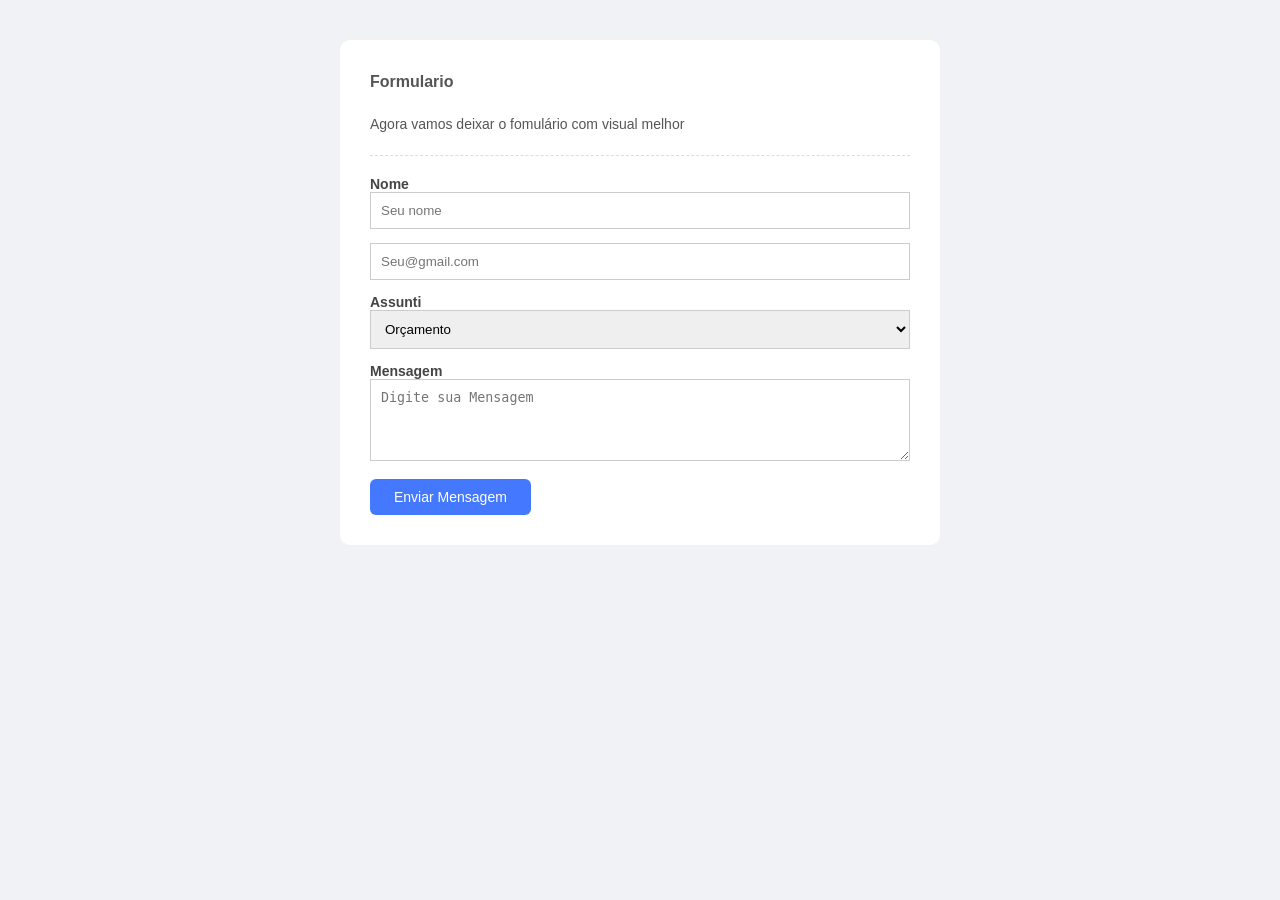
<file: index.html>
<!DOCTYPE html>
<html lang="pt-br">
<head>
    <meta charset="UTF-8">
    <meta name="viewport" content="width=device-width, initial-scale=1.0">
    <link rel="stylesheet" href="estilo.CSS">
    <title>Document</title>
</head>
<body>
    <div class="card">
            <h2>Formulario</h2>
    
    <p>Agora vamos deixar o fomulário com visual melhor</p>
<hr>

    <form>
         <label>Nome</label>
         <input type="text" placeholder="Seu nome">
         <label E-mail></label>
         <input type="email" placeholder="Seu@gmail.com" >
         <label>Assunti</label>
         <select>
            <option>Orçamento</option>
            <option>Duvida</option>
            <option>outro</option>
         </select>
         <label>Mensagem</label>
         <textarea rows="4" placeholder="Digite sua Mensagem"></textarea>
         <button type="submit" >Enviar Mensagem</button>
    </form>
    </div>
</body>
</html>
</file>
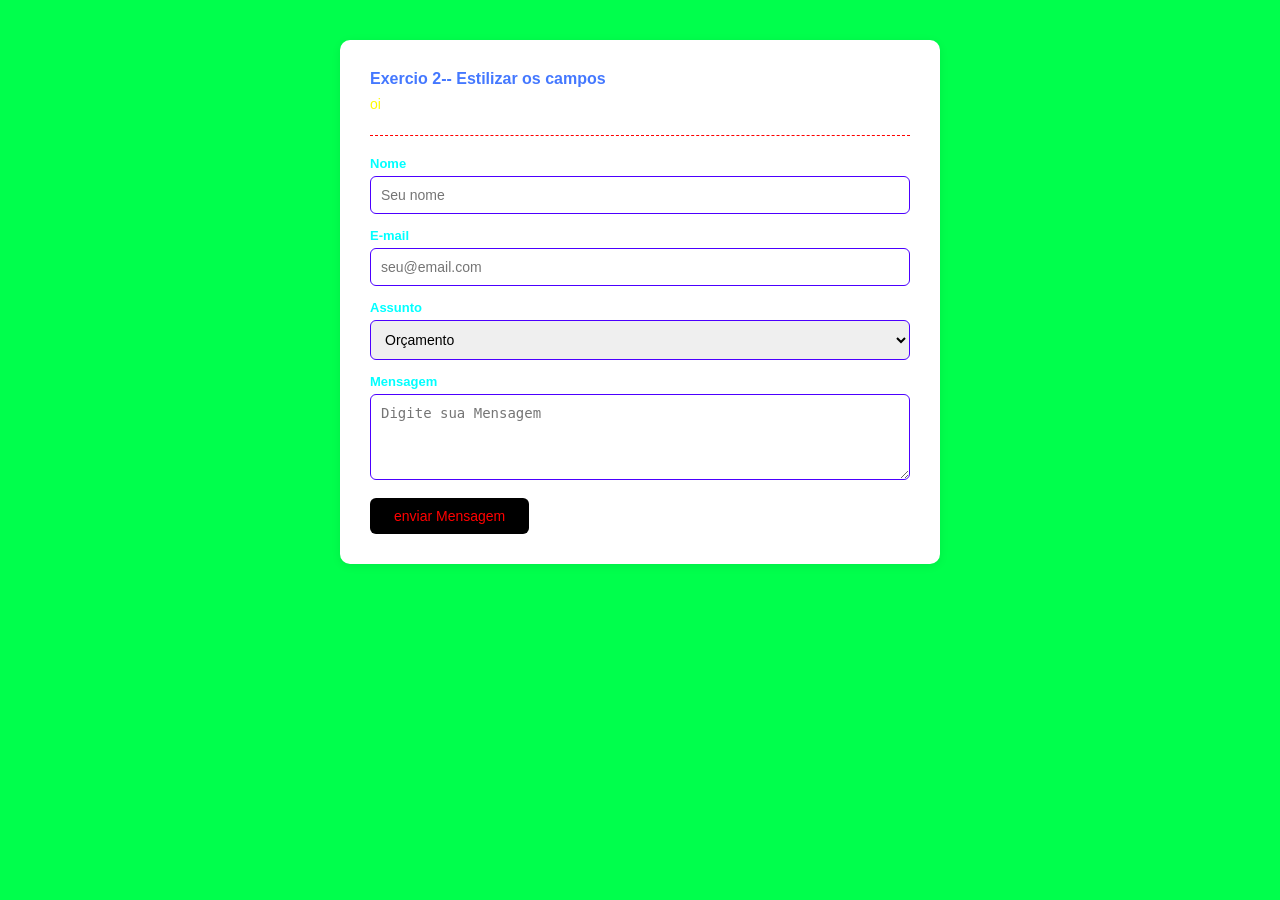
<file: exer01.html>
<!DOCTYPE html>
<html lang="pt-br">
<head>
    <meta charset="UTF-8">
    <meta name="viewport" content="width=device-width, initial-scale=1.0">
    <title>Document</title>
    <style>
        *{
            margin: 0;
            padding: 0;
            box-sizing: border-box;
        }
        body{
            font-family: Arial, Helvetica, sans-serif;
            background-color: #00ff4c;
            padding: 40px 20px;
        }
        .card{
            background-color: #ffffff;
            border-radius: 10px;
            padding: 30px;
            max-width: 600px;
            margin: 0 auto;
            box-shadow: 0 2px 10px rgba(0, 0, 0, 0.08);
        }
        h2{
            font-size: 16px;
            color: #4478ff;
            margin-bottom: 6px;
        }
        p{
            font-size: 14px;
            color: #fffb00;
            margin-bottom: 20px;
            line-height: 1.5;
        }
        hr{
            border: none;
            border-top: 1px dashed #ff0000;
            margin-bottom: 20px;

        }
      label{
        display: block;
        font-size: 13px;
        font-weight: bold;
        margin-bottom: 5px;
        color: aqua;
      }
      input,
      select,
      textarea{
        width: 100%;
        padding: 10px;
        margin-bottom: 14px;
        border: 1px solid #4c00ff;
        border-radius: 6px;
        font-size: 14px;
      }
      button{
        background-color: black;
        color: red;
        border: none;
        padding: 10px 24px;
       border-radius: 6px;
       font-size: 14px;
       cursor: pointer;
      }
      button:hover{
        background-color: antiquewhite;
      }
    </style>
</head>
<body>
    <div class="card">
         <h2>Exercio 2-- Estilizar os campos</h2>
         <p>oi</p>
         <hr>
         <form>
            <label>Nome</label>
            <input type="text" placeholder="Seu nome">

            <label>E-mail</label>
            <input type="text" placeholder="seu@email.com">

            <label>Assunto</label>
            <select>
                <option>Orçamento</option>
                <optio>Duvida</option>
                    <optio>outro</option>
            </select>

            <label>Mensagem</label>
            <textarea rows="4" placeholder="Digite sua Mensagem"></textarea>

            <button type="submit">enviar Mensagem</button>

         </form>
    </div>
</body>
</html>
</file>
<file: estilo.CSS>
*{
    margin: 0;
    padding: 0;
    box-sizing: border-box;

}
body{
    font-family: Arial, Helvetica, sans-serif;
    background-color: #f0f2f5;
    padding: 40px 20px;
}

.card{
    background-color: #fff;
    border-radius: 10px;
    padding: 30px;
    max-width: 600px;
    margin: 0 auto;
    box-shadow: 0 2px 10px rgba(0, 0 ,0 , 0.008);
}
h2{
    font-size: 16px;
    color: #555;
    margin-bottom: 20px;
    line-height: 1.5;
}

p{
    font-size: 14px;
    color: #555;
    margin-bottom: 20px;
    line-height: 1.5;
}
hr{
    border: none;
    border-top: 1px dashed #ddd;
    margin-bottom: 20px;
}
label{
    display: block;
    font-size: 14px;
    font-weight: bold;
    color: #444;

}
input,
select,
textarea{
width: 100%;
padding: 10px;
margin-bottom: 14px;
border: 1px solid #ccc;
}

button{
    background-color: #4478ff;
    color: #fff;
    border: none;
    padding: 10px 24px;
    border-radius: 6px;
font-size: 14px;
cursor: pointer;

}
button:hover{
    background-color: #2a5ce6;
    transition: 0.5s;
}
</file>
